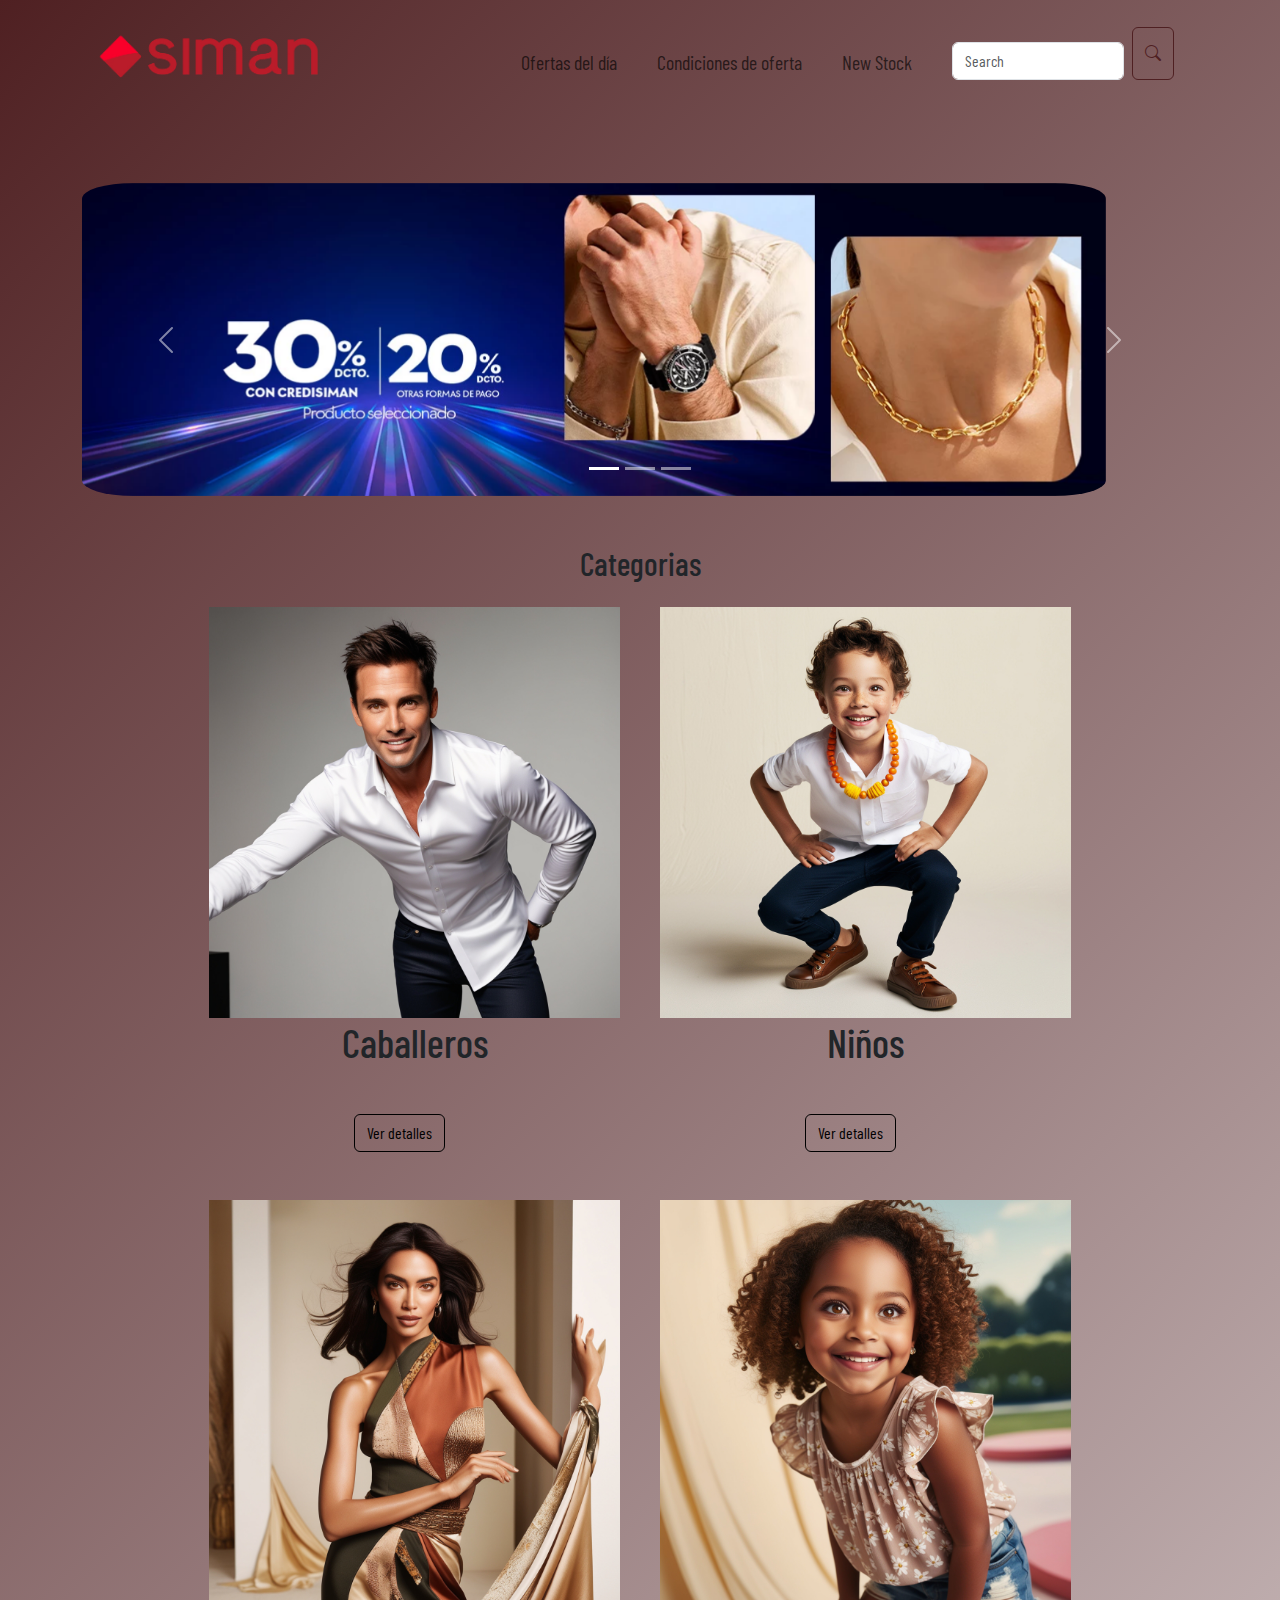
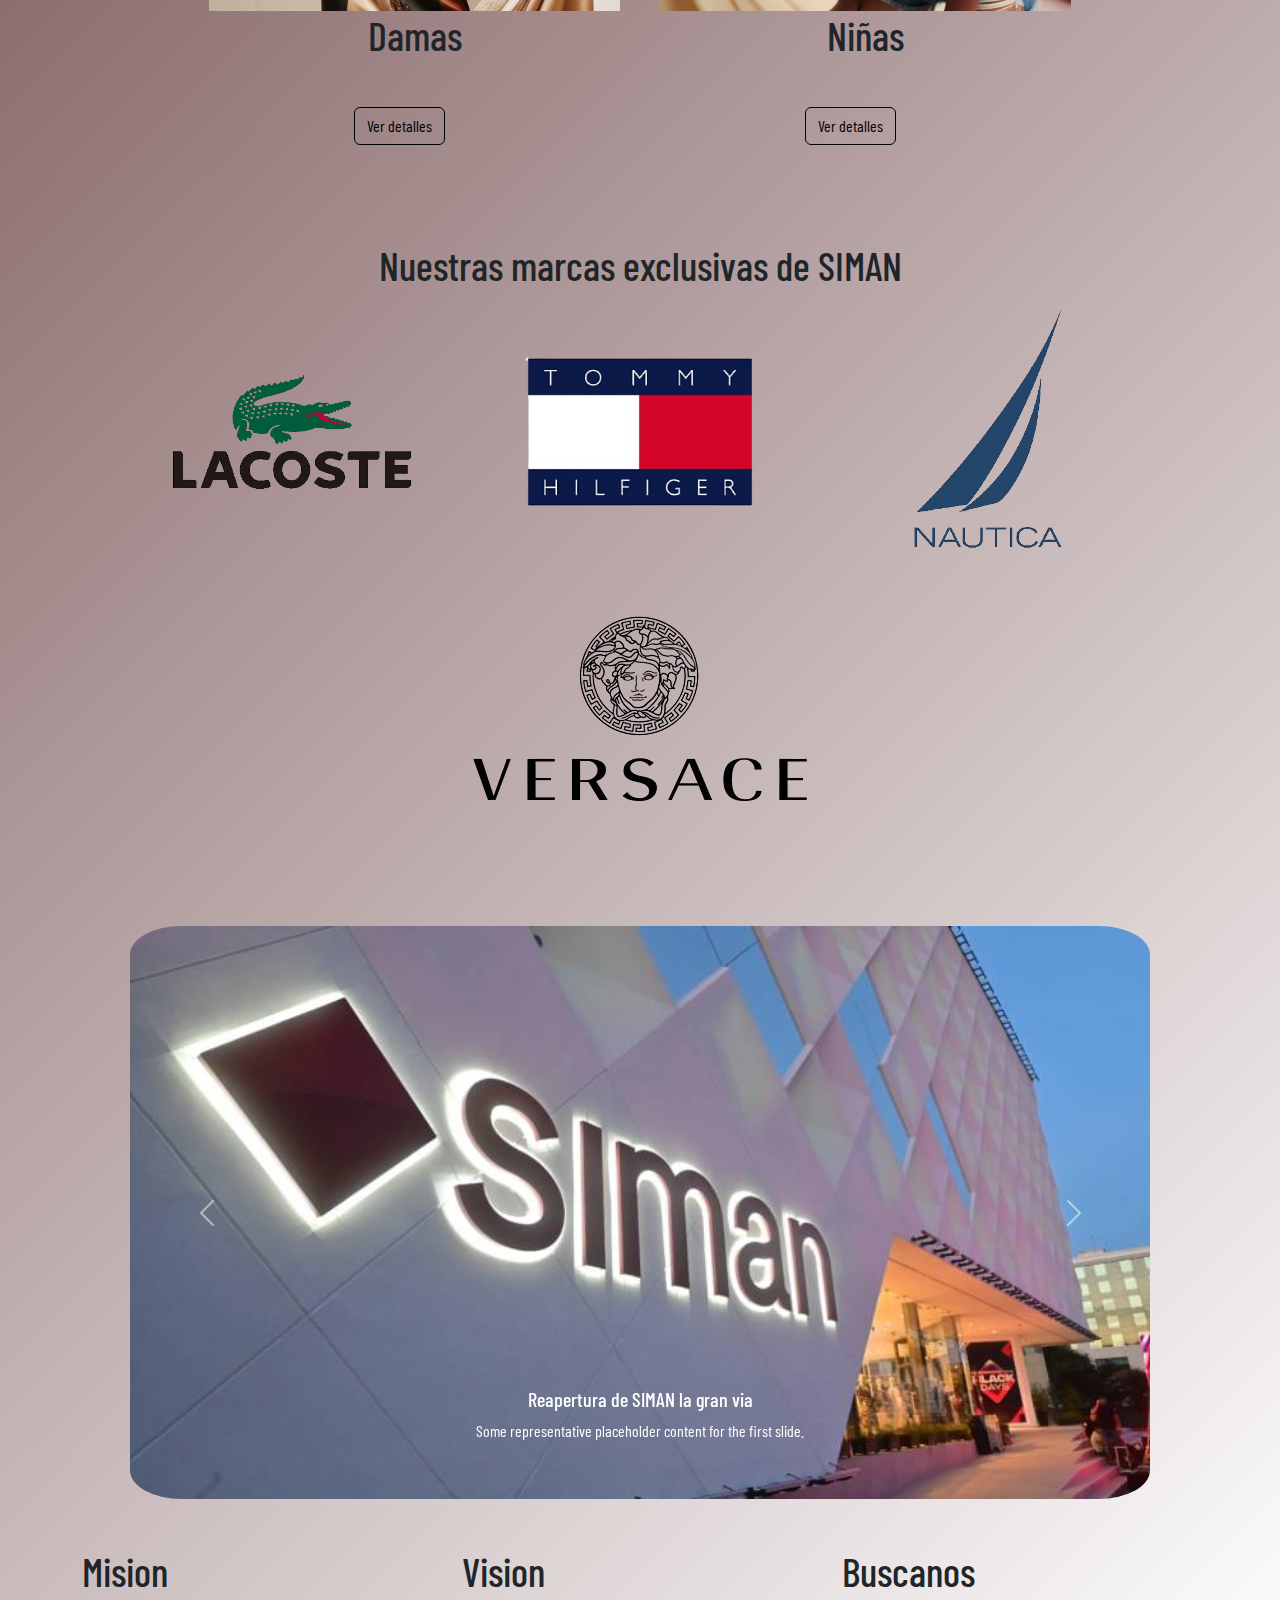
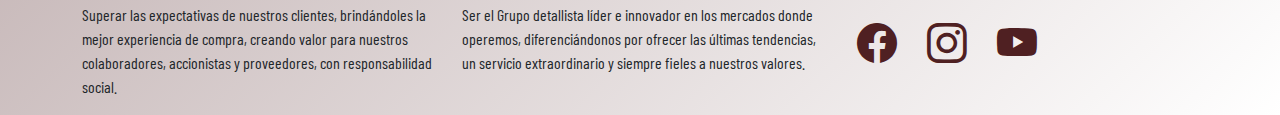
<file: index.html>
<!DOCTYPE html>
<html lang="en">
<head>
    <meta charset="UTF-8">
    <meta name="viewport" content="width=device-width, initial-scale=1.0">
    <title>Siman</title>
    <link rel="stylesheet" href="./CSS/style.css">
    <link rel="stylesheet" href="https://cdn.jsdelivr.net/npm/bootstrap-icons@1.11.3/font/bootstrap-icons.min.css">
    <link href="https://cdn.jsdelivr.net/npm/bootstrap@5.3.3/dist/css/bootstrap.min.css" rel="stylesheet" integrity="sha384-QWTKZyjpPEjISv5WaRU9OFeRpok6YctnYmDr5pNlyT2bRjXh0JMhjY6hW+ALEwIH" crossorigin="anonymous">
    <link rel="preconnect" href="https://fonts.googleapis.com">
    <link rel="preconnect" href="https://fonts.gstatic.com" crossorigin>
    <link href="https://fonts.googleapis.com/css2?family=Barlow+Condensed:ital,wght@0,100;0,200;0,300;0,400;0,500;0,600;0,700;0,800;0,900;1,100;1,200;1,300;1,400;1,500;1,600;1,700;1,800;1,900&display=swap" rel="stylesheet">
</head>
<!--Estructura del body-->
<body>
    <div class="container">
    <!--Contenido Header-->
        <header class="header-container">
          <div class="mt-3 mb-3">
          <nav class="navbar navbar-expand-lg ">
            <div class="container-fluid my-auto">
              <h1 class="img-header navbar-brand"><img src="./IMG/LOGO-SIMAN2.png" alt="Imagen logo"></h1>
              <button class="navbar-toggler" type="button" data-bs-toggle="collapse" data-bs-target="#navbarNav" aria-controls="navbarNav" aria-expanded="false" aria-label="Toggle navigation">
                <span class="navbar-toggler-icon"></span>
              </button>
              <div class="collapse navbar-collapse" id="navbarNav">
                <ul class="navbar-nav ms-auto">
                  <li class="nav-item ">
                    <a class="as nav-link " aria-current="page" href="#">Ofertas del día</a>
                  </li>
                  <li class="nav-item">
                    <a class="as nav-link" href="#">Condiciones de oferta</a>
                  </li>
                  <li class="nav-item">
                    <a class="as nav-link" href="#">New Stock</a>
                  </li>
                  <li class="nav-item ms-2">
                    <div class="container-fluid">
                        <form class="barra-content d-flex" role="search">
                          <input class="form-control me-2" type="search" placeholder="Search" aria-label="Search">
                          <button class="btn btn-outline-success" type="submit"><i class="bi bi-search"></i></button>
                        </form>
                  </div>
                  </li>
                </ul>
              </div>
            </div>
          </nav>
        </div>
        </header>
        <!--Fin del header-->

        <!--Contenido del main -->
        <main class="main-content">

          <!--Seccion de carrusel-->
          <div id="carouselExampleIndicators" class="carousel-content carousel slide">
            <section class="carousel-indicators">
              <button type="button" data-bs-target="#carouselExampleIndicators" data-bs-slide-to="0" class="active" aria-current="true" aria-label="Slide 1"></button>
              <button type="button" data-bs-target="#carouselExampleIndicators" data-bs-slide-to="1" aria-label="Slide 2"></button>
              <button type="button" data-bs-target="#carouselExampleIndicators" data-bs-slide-to="2" aria-label="Slide 3"></button>
            </section>
            <div class="carousel-inner">
              <section class="carousel-item active">
                <img src="./IMG/accesorios webp.jpg" class="d-block w-100" alt="Ofertas de accesorios">
              </section>
              <section class="carousel-item">
                <img src="./IMG/oferta tv webp.jpg" class="d-block w-100" alt="Ofertas de TV">
              </section>
              <section class="carousel-item">
                <img src="/IMG/celulares webp.jpg" class="d-block w-100" alt="Ofertas de cama">
              </section>
            </div>
            <button class="carousel-control-prev" type="button" data-bs-target="#carouselExampleIndicators" data-bs-slide="prev">
              <span class="carousel-control-prev-icon" aria-hidden="true"></span>
              <span class="visually-hidden">Atras</span>
            </button>
            <button class="carousel-control-next" type="button" data-bs-target="#carouselExampleIndicators" data-bs-slide="next">
              <span class="carousel-control-next-icon" aria-hidden="true"></span>
              <span class="visually-hidden">Adelante</span>
            </button>
          </div>

          <!--Card para generos-->
          <section class="projects-container m-5 ">
            <section class="projects-header mb-4">
                <h2 class="text-center">Categorias</h2>
            </section>
            <!--Card hombre-->
            <section class="card-section ">
                <div class="row grid gap-3 d-flex justify-content-center">
                <article class="card-1 col-5">
                    <section>
                        <img class="card-img-top" src="IMG/hombre.jpg" alt="picture of the projects">
                    </section>
                    <section class="card-body">
                    <section class="card-title ">
                        <h1 class="mb-5 ">Caballeros</h1>
                       <a href="./HTMLS/hombres.html"> <button type="button" class="btn btn-outline-secondary mb-5">Ver detalles</button></a>
                    </section>
                </section>
              <!--Card mujer-->
          
                      <section>
                          <img class="card-img-top" src="IMG/mujer.jpg" alt="picture of the projects">
                      </section>
                      <section class="card-body">
                      <section class="card-title">
                          <h1 class="mb-5">Damas</h1>
                         <a href="./HTMLS/mujeres.html"><button type="button" class="btn btn-outline-secondary mb-5">Ver detalles</button></a> 
                      </section>
                  </section>
                  </article>
              

  <!--Card para niño-->
                  <article class="card-2 col-5">
                    <section>
                        <img class="card-img-top" src="./IMG/nino.jpg" alt="picture of the projects">
                    </section>
                    <section class="card-body">
                    <section class="card-title">
                        <h1 class="mb-5">Niños</h1>
                        <a href="#"><button type="button" class="btn btn-outline-secondary mb-5">Ver detalles</button></a>
                    </section>
                </section>

                <!--card para niña-->
                <section class="projects-box ">
                  <section>
                      <img class="card-img-top" src="IMG/nina.jpg" alt="picture of the projects">
                  </section>
                  <section class="card-body">
                  <section class="card-title">
                      <h1 class="mb-5">Niñas</h1>
                     <a href="."><button type="button" class="btn btn-outline-secondary mb-5">Ver detalles</button></a> 
                  </section>
              </section>
              </article>
            </div>
         


                <!--Incio pra promocionar nuestras maras-->
                <section class="brands">
                  <div class="container-brands text-center mt-5">
                      <div class="row">
                        <h1>Nuestras marcas exclusivas de SIMAN</h1>
                          <div class="col">
                              <h1><img src="./IMG/lacoste logo.png" alt="Logo de lacoste"></h1>
                          </div>
                          <div class="col">
                              <h1><img src="./IMG/tommy logo.png" alt="logo de tommy"></h1>
                          </div>
                          <div class="col">
                            <h1><img src="./IMG/nautica logo.png" alt="logo de nautica"></h1>
                          </div>
                          <div class="col">
                            <h1><img src="./IMG/versace logo.png" alt="logo de versace"></h1>
                        </div>
                      </div>
                  </div>
              </section>

            <!--Carrousel de noticias-->
            <div id="carouselExampleInterval" class="carousel slide" data-bs-ride="carousel">
              <div class="carousel-inner">
                <div class="carousel-item active" data-bs-interval="10000">
                  <img src="/IMG/Siman_ gran via.jpg" class="d-block w-100" alt="...">
                  <div class="carousel-caption d-none d-md-block">
                    <h5>Reapertura de SIMAN la gran via</h5>
                    <p>Some representative placeholder content for the first slide.</p>
                  </div>
                </div>
                <div class="carousel-item" data-bs-interval="2000">
                  <img src="/IMG/pasarelasiman353_jpg_1.png_554688467.jpg" class="d-block w-100" alt="...">
                  <div class="carousel-caption d-none d-md-block">
                    <h5>Reapertura de SIMAN la gran via</h5>
                    <p>Some representative placeholder content for the first slide.</p>
                  </div>
                </div>
                <div class="carousel-item">
                  <img src="./IMG/Credisiman.jpg" class="d-block w-100" alt="...">
                  <div class="carousel-caption d-none d-md-block">
                    <h5>Celebra a mamá amueblando su hogar con CREDISIMAN</h5>
                    <p>CREDISIMAN lanzó esta promoción como una forma de agradecer
                       <br> y reconocer el inmenso amor y dedicación de todas las madres</p>
                  </div>
                </div>
              </div>
              <button class="carousel-control-prev" type="button" data-bs-target="#carouselExampleInterval" data-bs-slide="prev">
                <span class="carousel-control-prev-icon" aria-hidden="true"></span>
                <span class="visually-hidden">Previous</span>
              </button>
              <button class="carousel-control-next" type="button" data-bs-target="#carouselExampleInterval" data-bs-slide="next">
                <span class="carousel-control-next-icon" aria-hidden="true"></span>
                <span class="visually-hidden">Next</span>
              </button>
            </div>

                    

        </main>
      <!--Fin del main-->

      <!--Footer de la pagina-->
      <footer class="footer-content">
        <div class="row">
          <section class="col">
            <h1>Mision</h1>
            <p>Superar las expectativas de nuestros clientes, brindándoles la mejor experiencia de compra,
               creando valor para nuestros colaboradores, accionistas y proveedores,
                con responsabilidad social.</p>
          </section>
          <section class="col">
            <h1>Vision</h1>
            <p>Ser el Grupo detallista líder e innovador en los mercados donde operemos,
               diferenciándonos por ofrecer las últimas tendencias, 
              un servicio extraordinario y siempre fieles a nuestros valores.</p>
          </section>
          <section class="col ">
            <h1>Buscanos</h1>
            <section class="redes d-flex">
            <h1><a href="https://www.facebook.com/simanelsalvador"><i class="bi bi-facebook"></i></a></h1>
            <h1><a href="https://www.instagram.com/almacenessiman/"><i class="bi bi-instagram"></i></a></h1>
            <h1><a href="https://www.youtube.com/@SimanElSalvador"><i class="bi bi-youtube"></i></a></h1>
          </section>
          </section>
        </div>
      </footer>
    </div>
    
</body>
<script src="https://cdn.jsdelivr.net/npm/bootstrap@5.3.3/dist/js/bootstrap.bundle.min.js" integrity="sha384-YvpcrYf0tY3lHB60NNkmXc5s9fDVZLESaAA55NDzOxhy9GkcIdslK1eN7N6jIeHz" crossorigin="anonymous"></script>
</html>
</file>
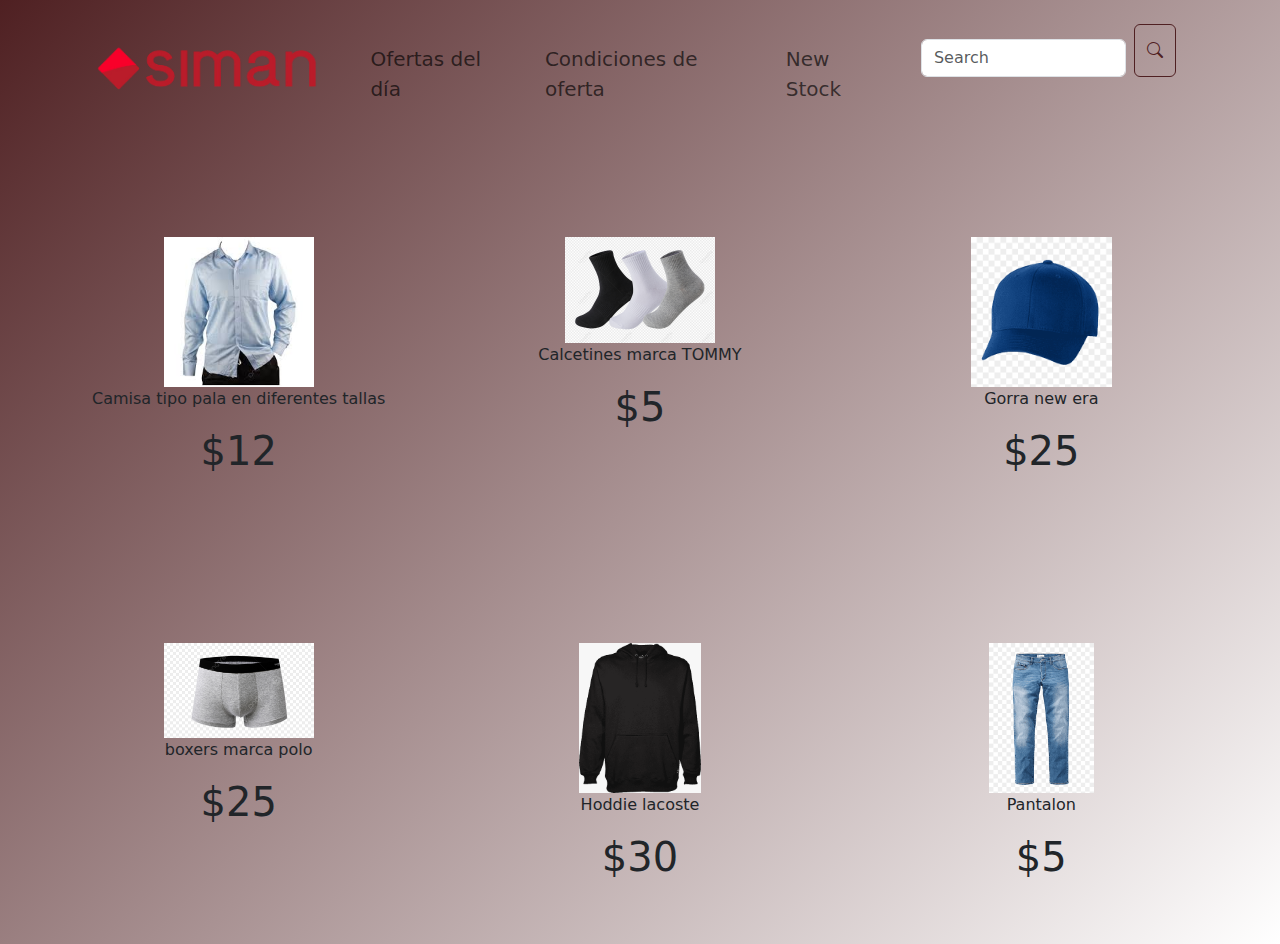
<file: HTMLS/hombres.html>
<!DOCTYPE html>
<html lang="en">
<head>
    <meta charset="UTF-8">
    <meta name="viewport" content="width=device-width, initial-scale=1.0">
    <title>Apartado de compras hombre</title>
    <link href="https://cdn.jsdelivr.net/npm/bootstrap@5.3.3/dist/css/bootstrap.min.css" rel="stylesheet" integrity="sha384-QWTKZyjpPEjISv5WaRU9OFeRpok6YctnYmDr5pNlyT2bRjXh0JMhjY6hW+ALEwIH" crossorigin="anonymous">
    <link rel="stylesheet" href="../CSS/stylevistas.css"> 
    <link rel="stylesheet" href="https://cdn.jsdelivr.net/npm/bootstrap-icons@1.11.3/font/bootstrap-icons.min.css">
</head>
<body>
    <header class="header-container">
        <div class="mt-3 mb-3">
            <nav class="navbar navbar-expand-lg ">
              <div class="container-fluid my-auto">
                <h1 class="img-header navbar-brand"><img src="../IMG/LOGO-SIMAN2.png" alt="Imagen logo"></h1>
                <button class="navbar-toggler" type="button" data-bs-toggle="collapse" data-bs-target="#navbarNav" aria-controls="navbarNav" aria-expanded="false" aria-label="Toggle navigation">
                  <span class="navbar-toggler-icon"></span>
                </button>
                <div class="collapse navbar-collapse" id="navbarNav">
                  <ul class="navbar-nav ms-auto">
                    <li class="nav-item ">
                      <a class="as nav-link " aria-current="page" href="#">Ofertas del día</a>
                    </li>
                    <li class="nav-item">
                      <a class="as nav-link" href="#">Condiciones de oferta</a>
                    </li>
                    <li class="nav-item">
                      <a class="as nav-link" href="#">New Stock</a>
                    </li>
                    <li class="nav-item ms-2">
                      <div class="container-fluid">
                          <form class="barra-content d-flex" role="search">
                            <input class="form-control me-2" type="search" placeholder="Search" aria-label="Search">
                            <button class="btn btn-outline-success" type="submit"><i class="bi bi-search"></i></button>
                          </form>
                    </div>
                    </li>
                  </ul>
                </div>
              </div>
            </nav> 
          </div>
    </header>

    <main class="main-content justify-content-center">
        <div class="container-shop text-center">
            <div class="row  ">
                <section class="col">
                    <img src="../IMG/Hombres/camisa.jfif" alt="camisa">
                    <p>Camisa tipo pala en diferentes tallas</p>
                    <h1>$12</h1>
                </section>
                <section class="col">
                    <img src="../IMG/Hombres/calcetines.png" alt="calcetines">
                    <p>Calcetines marca TOMMY</p>
                    <h1>$5</h1>
                </section>
                <section class="col">
                    <img src="../IMG/Hombres/gorra.png" alt="gorra">
                    <p>Gorra new era</p>
                    <h1>$25</h1>
                </section>
            </div>
        </div>

        <div class="container-shop text-center">
            <div class="row ">
                <section class="col">
                    <img src="../IMG/Hombres/boxers.jpg" alt="boxers">
                    <p>boxers marca polo</p>
                    <h1>$25</h1>
                </section>
                <section class="col">
                    <img src="../IMG/Hombres/hoodie.png" alt="Hoddie">
                    <p>Hoddie lacoste</p>
                    <h1>$30</h1>
                </section>
                <section class="col">
                    <img src="../IMG/Hombres/pantalon.png" alt="pantalon">
                    <p>Pantalon</p>
                    <h1>$5</h1>
                </section>
            </div>
        </div>
    </main>
    
</body>
<script src="https://cdn.jsdelivr.net/npm/bootstrap@5.3.3/dist/js/bootstrap.bundle.min.js" integrity="sha384-YvpcrYf0tY3lHB60NNkmXc5s9fDVZLESaAA55NDzOxhy9GkcIdslK1eN7N6jIeHz" crossorigin="anonymous"></script>
</html>
</file>
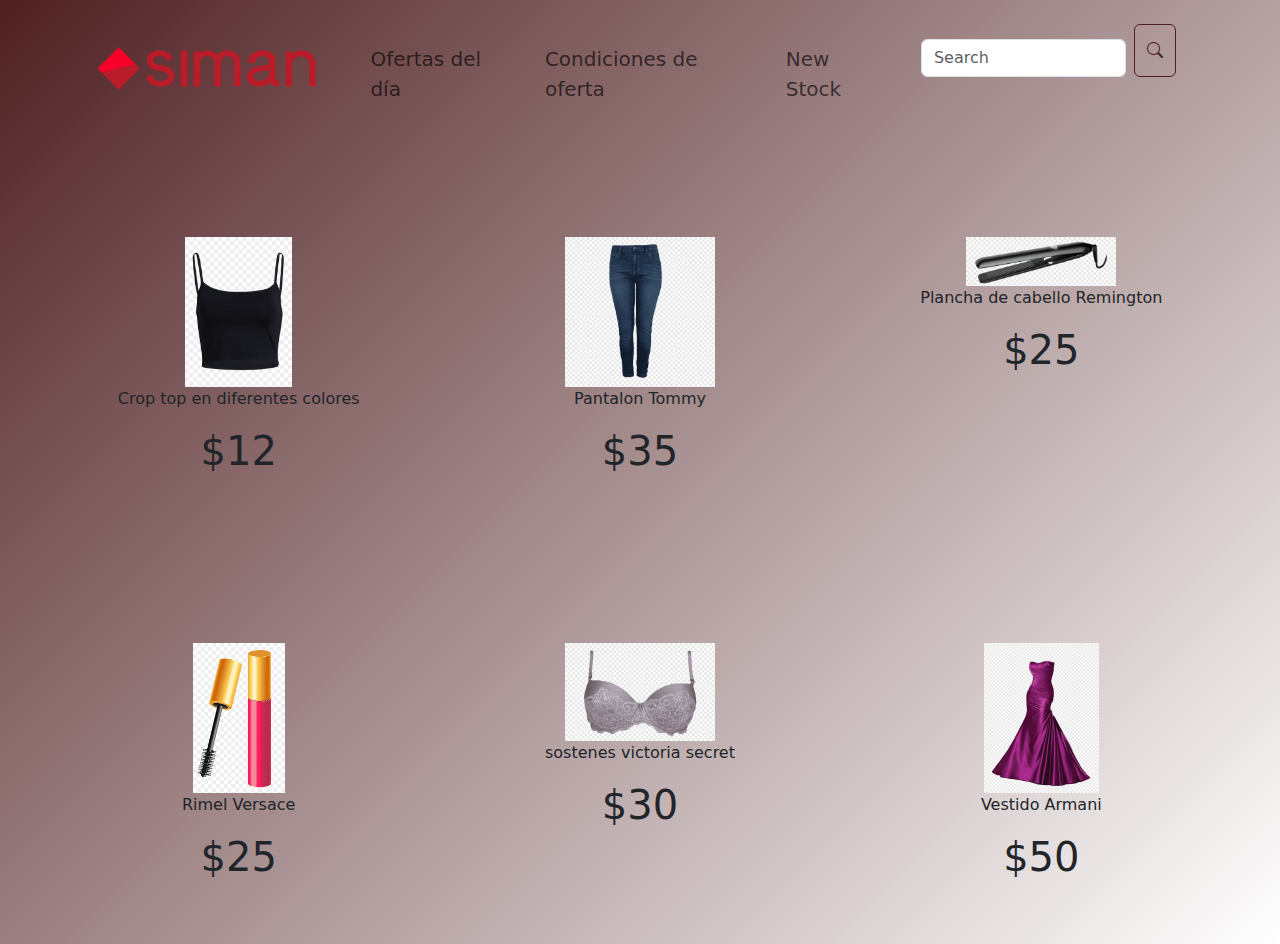
<file: HTMLS/mujeres.html>
<!DOCTYPE html>
<html lang="en">
<head>
    <meta charset="UTF-8">
    <meta name="viewport" content="width=device-width, initial-scale=1.0">
    <title>Apartado de compras hombre</title>
    <link href="https://cdn.jsdelivr.net/npm/bootstrap@5.3.3/dist/css/bootstrap.min.css" rel="stylesheet" integrity="sha384-QWTKZyjpPEjISv5WaRU9OFeRpok6YctnYmDr5pNlyT2bRjXh0JMhjY6hW+ALEwIH" crossorigin="anonymous">
    <link rel="stylesheet" href="../CSS/stylevistas.css"> 
    <link rel="stylesheet" href="https://cdn.jsdelivr.net/npm/bootstrap-icons@1.11.3/font/bootstrap-icons.min.css">
</head>
<body>
    <header class="header-container">
        <div class="mt-3 mb-3">
            <nav class="navbar navbar-expand-lg ">
              <div class="container-fluid my-auto">
                <h1 class="img-header navbar-brand"><img src="../IMG/LOGO-SIMAN2.png" alt="Imagen logo"></h1>
                <button class="navbar-toggler" type="button" data-bs-toggle="collapse" data-bs-target="#navbarNav" aria-controls="navbarNav" aria-expanded="false" aria-label="Toggle navigation">
                  <span class="navbar-toggler-icon"></span>
                </button>
                <div class="collapse navbar-collapse" id="navbarNav">
                  <ul class="navbar-nav ms-auto">
                    <li class="nav-item ">
                      <a class="as nav-link " aria-current="page" href="#">Ofertas del día</a>
                    </li>
                    <li class="nav-item">
                      <a class="as nav-link" href="#">Condiciones de oferta</a>
                    </li>
                    <li class="nav-item">
                      <a class="as nav-link" href="#">New Stock</a>
                    </li>
                    <li class="nav-item ms-2">
                      <div class="container-fluid">
                          <form class="barra-content d-flex" role="search">
                            <input class="form-control me-2" type="search" placeholder="Search" aria-label="Search">
                            <button class="btn btn-outline-success" type="submit"><i class="bi bi-search"></i></button>
                          </form>
                    </div>
                    </li>
                  </ul>
                </div>
              </div>
            </nav> 
          </div>
    </header>

    <main class="main-content justify-content-center">
        <div class="container-shop text-center">
            <div class="row  ">
                <section class="col">
                    <img src="../IMG/Mujeres/crop top.jpg" alt="crop top">
                    <p>Crop top en diferentes colores</p>
                    <h1>$12</h1>
                </section>
                <section class="col">
                    <img src="../IMG/Mujeres/pantalon.png" alt="pantalon">
                    <p>Pantalon Tommy</p>
                    <h1>$35</h1>
                </section>
                <section class="col">
                    <img src="../IMG/Mujeres/plancha.png" alt="plancha">
                    <p>Plancha de cabello Remington</p>
                    <h1>$25</h1>
                </section>
            </div>
        </div>

        <div class="container-shop text-center">
            <div class="row ">
                <section class="col">
                    <img src="../IMG/Mujeres/rimel.png" alt="rimel">
                    <p>Rimel Versace</p>
                    <h1>$25</h1>
                </section>
                <section class="col">
                    <img src="../IMG/Mujeres/sosten.png" alt="sostenS">
                    <p>sostenes victoria secret</p>
                    <h1>$30</h1>
                </section>
                <section class="col">
                    <img src="../IMG/Mujeres/vestido.png" alt="vestido">
                    <p>Vestido Armani</p>
                    <h1>$50</h1>
                </section>
            </div>
        </div>
    </main>
    
</body>
<script src="https://cdn.jsdelivr.net/npm/bootstrap@5.3.3/dist/js/bootstrap.bundle.min.js" integrity="sha384-YvpcrYf0tY3lHB60NNkmXc5s9fDVZLESaAA55NDzOxhy9GkcIdslK1eN7N6jIeHz" crossorigin="anonymous"></script>
</html>
</file>
<file: CSS/style.css>
/*body seccion*/
body{
background: linear-gradient(135deg,#4f2022,#ffffff) !important;
font-family: 'Barlow Condensed', sans-serif !important;

}

/*----------------------CONTENIDO DE HEADER--------------------*/
/*Imagen del header*/

.container .header-container .navbar{
    font-size: 20px !important;
}
.container .header-container .navbar .navbar-nav .as{
    padding: 20px !important;

}
.container .header-container .navbar .navbar-nav .barra-content .form-control{
    margin-top: 15px !important;

}
.container .header-container .navbar .navbar-nav .barra-content.btn{
height: 10px !important;
max-width: 20px !important;

}

.container .header-container .img-header img{
    max-width: 18vw ;
    max-height: 18vh;
    margin-right: 12px;
    
}
.container .header-container .barra-content button{
    border-color: #4f2022;
    color: #4f2022;
}

.container .header-container .barra-content button:hover{
    background-color: rgb(248, 248, 248);
}


/*-----------------------CONTENIDO DEL MAIN-----------------------*/
/*Carrusel con promociones*/
.container .main-content .carousel-content .carousel-inner {
border-radius: 5% !important;
max-width: 80vw;

}


/*cards*/
.container .main-content .card-section .row .card-title h1{
text-align: center !important;


}
.container .main-content .card-section .row .card-title button{
margin-left: 145px !important;
color: black !important;
border-color: black !important;
    
}



/*Contenido de nuestras marcas*/

.container .main-content .container-brands .row .col img{
max-width: 30vw !important;
max-height: 30vh !important;

}

/*Carousel de anuncios*/

.container .main-content .carousel{
margin-top: 75px !important;

}
.container .main-content .carousel-inner{
    border-radius: 5%;
}
.container .main-content .carousel-inner .carousel-item{
    max-width: 80vw !important;
    max-height: 80vh !important;
}
.container .main-content .carousel-inner .carousel-item img{
    max-width: 80vw !important;
    max-height: 80vh !important;

}

/*-----------SECCION DEL FOOTER----------------*/
.container .footer-content .row .col .redes h1{
padding: 15px !important;

}
.container .footer-content .row .col .redes i{
    color: #4f2022 !important;
    
    }
/*Media Query*/
/*Tablest*/
@media (min-width: 820px) and (max-width:1180px){

    .container .main-content .card-section .row .card-title button{
        margin-left: 56px !important;
            
        }

        .container .main-content .carousel-content .carousel-inner {
            border-radius: 5% !important;
            max-width: 80vw;
            justify-content: center !important;
            }

            .container .main-content .carouselExampleIndicators{
                max-width: 82vw !important;
               
            }

}

/*Telefonos */
@media (min-width: 414px) and (max-width:896px){
    .container .main-content .card-section .row .card-title button {
    
            margin-left: 5px !important;
    
        }
    
        .container .main-content .carousel-content .carousel-inner {
            max-width: 92vw;
        }
    
        .container .main-content .carousel-content .carousel-inner .carousel-item {
            max-width: 92vw !important;
        }
    
        .container .main-content .carousel-content .carousel-inner .carousel-item img {
            max-width: 92vw !important;
        }

}
</file>
<file: CSS/stylevistas.css>
body{
    background: linear-gradient(135deg,#4f2022,#ffffff);
    min-height: 100vh;
    margin: auto;
    }
/*----------------------CONTENIDO DE HEADER--------------------*/
/*Imagen del header*/
.header-container{
padding-right: 80px;
padding-left: 80px;

}
 .header-container .navbar{
    font-size: 20px !important;
}
 .header-container .navbar .navbar-nav .as{
    padding: 20px !important;

}
.header-container .navbar .navbar-nav .barra-content .form-control{
    margin-top: 15px !important;

}
 .header-container .navbar .navbar-nav .barra-content.btn{
height: 10px !important;
max-width: 20px !important;

}

.header-container .img-header img{
    max-width: 18vw ;
    max-height: 18vh;
    margin-right: 12px;
    
}
.header-container .barra-content button{
    border-color: #4f2022;
    color: #4f2022;
}

.header-container .barra-content button:hover{
    background-color: rgb(248, 248, 248);
}
/****************Main******************/
.main-content{
    margin-top: 50px;
}
.main-content .container-shop{
    margin-top: 50px;
}

.main-content .row{
    display: flex;
    padding: 50px;
}
.main-content .row .col{
    padding: 5px;

}
.main-content .row .col img{
    max-width: 150px;
    max-height: 150px;
  
}
</file>
